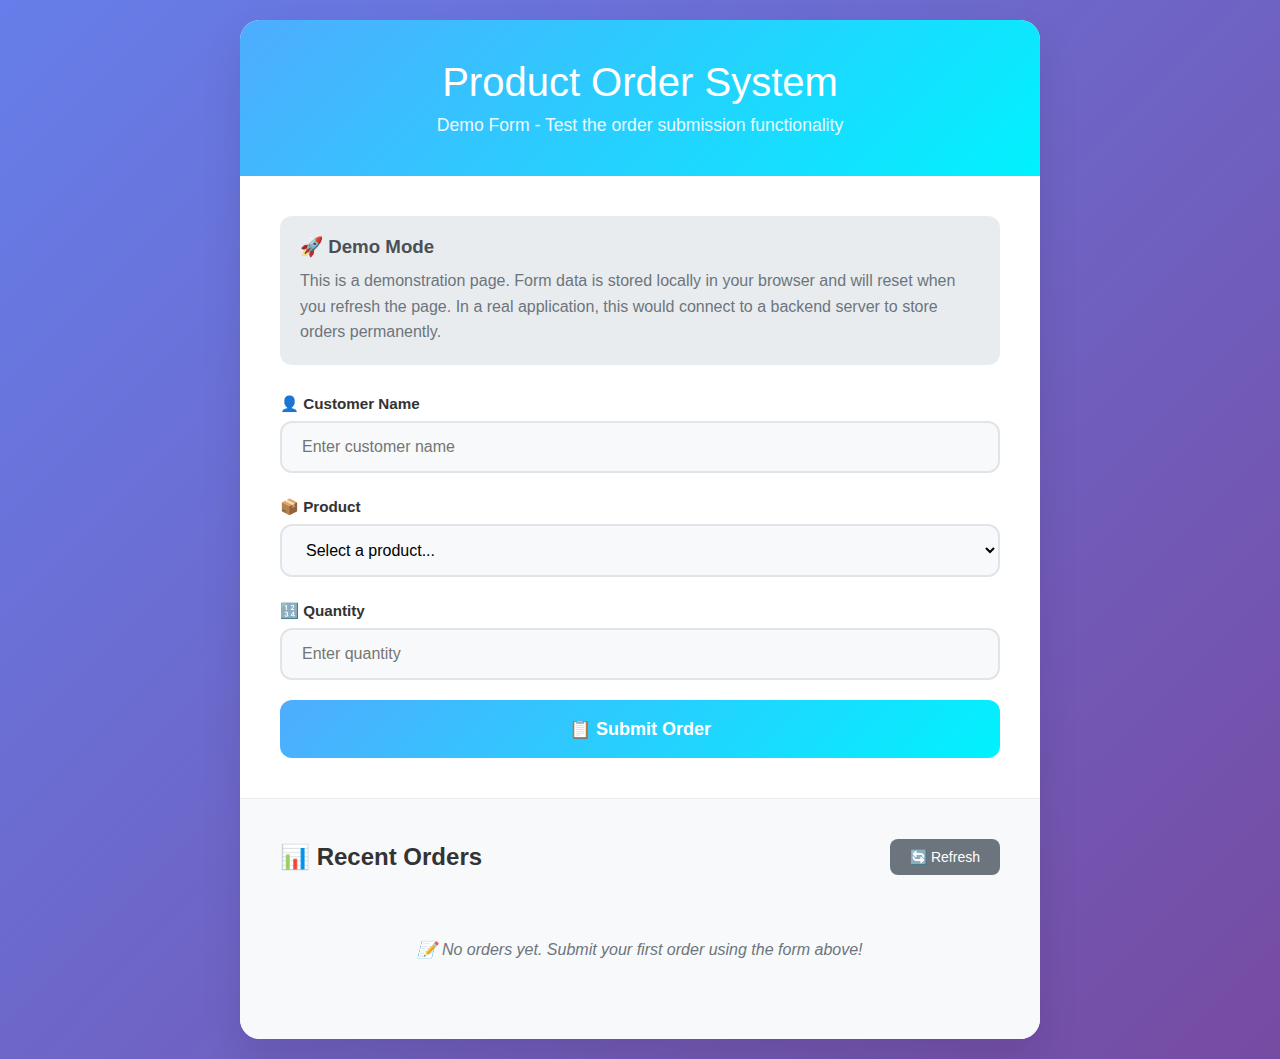
<file: public/form.html>
<!DOCTYPE html>
<html lang="en">
<head>
    <meta charset="UTF-8">
    <meta name="viewport" content="width=device-width, initial-scale=1.0">
    <title>Product Order Form - Demo</title>
    <style>
        * {
            margin: 0;
            padding: 0;
            box-sizing: border-box;
        }

        body {
            font-family: 'Segoe UI', Tahoma, Geneva, Verdana, sans-serif;
            background: linear-gradient(135deg, #667eea 0%, #764ba2 100%);
            min-height: 100vh;
            padding: 20px;
        }

        .container {
            max-width: 800px;
            margin: 0 auto;
            background: white;
            border-radius: 20px;
            box-shadow: 0 20px 40px rgba(0,0,0,0.1);
            overflow: hidden;
        }

        .header {
            background: linear-gradient(135deg, #4facfe 0%, #00f2fe 100%);
            padding: 40px;
            text-align: center;
            color: white;
        }

        .header h1 {
            font-size: 2.5rem;
            margin-bottom: 10px;
            font-weight: 300;
        }

        .header p {
            font-size: 1.1rem;
            opacity: 0.9;
        }

        .form-section {
            padding: 40px;
        }

        .form-grid {
            display: grid;
            gap: 25px;
        }

        .form-group {
            position: relative;
        }

        .form-group label {
            display: block;
            margin-bottom: 8px;
            font-weight: 600;
            color: #333;
            font-size: 0.95rem;
        }

        .form-group input,
        .form-group select {
            width: 100%;
            padding: 15px 20px;
            border: 2px solid #e1e5e9;
            border-radius: 12px;
            font-size: 16px;
            transition: all 0.3s ease;
            background: #f8f9fa;
        }

        .form-group input:focus,
        .form-group select:focus {
            outline: none;
            border-color: #4facfe;
            background: white;
            transform: translateY(-2px);
            box-shadow: 0 8px 20px rgba(79, 172, 254, 0.3);
        }

        .form-group input:hover,
        .form-group select:hover {
            border-color: #4facfe;
            background: white;
        }

        .submit-btn {
            width: 100%;
            padding: 18px;
            background: linear-gradient(135deg, #4facfe 0%, #00f2fe 100%);
            color: white;
            border: none;
            border-radius: 12px;
            font-size: 18px;
            font-weight: 600;
            cursor: pointer;
            transition: all 0.3s ease;
            margin-top: 20px;
        }

        .submit-btn:hover {
            transform: translateY(-2px);
            box-shadow: 0 10px 25px rgba(79, 172, 254, 0.4);
        }

        .submit-btn:active {
            transform: translateY(0);
        }

        .response {
            margin-top: 25px;
            padding: 20px;
            border-radius: 12px;
            display: none;
            animation: slideIn 0.3s ease-out;
        }

        @keyframes slideIn {
            from { opacity: 0; transform: translateY(-10px); }
            to { opacity: 1; transform: translateY(0); }
        }

        .success {
            background: linear-gradient(135deg, #a8edea 0%, #fed6e3 100%);
            color: #155724;
            border-left: 4px solid #28a745;
        }

        .error {
            background: linear-gradient(135deg, #ffecd2 0%, #fcb69f 100%);
            color: #721c24;
            border-left: 4px solid #dc3545;
        }

        .demo-info {
            background: #e9ecef;
            padding: 20px;
            border-radius: 12px;
            margin-bottom: 30px;
        }

        .demo-info h3 {
            color: #495057;
            margin-bottom: 10px;
        }

        .demo-info p {
            color: #6c757d;
            line-height: 1.6;
        }

        .orders-section {
            background: #f8f9fa;
            padding: 40px;
            border-top: 1px solid #e9ecef;
        }

        .orders-header {
            display: flex;
            justify-content: space-between;
            align-items: center;
            margin-bottom: 25px;
        }

        .orders-header h2 {
            color: #333;
            font-weight: 600;
        }

        .refresh-btn {
            padding: 10px 20px;
            background: #6c757d;
            color: white;
            border: none;
            border-radius: 8px;
            cursor: pointer;
            font-size: 14px;
            transition: background 0.3s ease;
        }

        .refresh-btn:hover {
            background: #5a6268;
        }

        .order-item {
            background: white;
            padding: 20px;
            margin-bottom: 15px;
            border-radius: 12px;
            border-left: 4px solid #4facfe;
            box-shadow: 0 2px 8px rgba(0,0,0,0.1);
            transition: transform 0.2s ease;
        }

        .order-item:hover {
            transform: translateX(5px);
        }

        .order-header {
            font-weight: 600;
            color: #333;
            margin-bottom: 8px;
        }

        .order-details {
            color: #6c757d;
            font-size: 0.95rem;
        }

        .no-orders {
            text-align: center;
            color: #6c757d;
            padding: 40px;
            font-style: italic;
        }

        @media (max-width: 600px) {
            .container {
                margin: 10px;
                border-radius: 15px;
            }

            .header {
                padding: 30px 20px;
            }

            .header h1 {
                font-size: 2rem;
            }

            .form-section, .orders-section {
                padding: 25px;
            }

            .orders-header {
                flex-direction: column;
                gap: 15px;
                align-items: stretch;
            }
        }
    </style>
</head>
<body>
    <div class="container">
        <div class="header">
            <h1>Product Order System</h1>
            <p>Demo Form - Test the order submission functionality</p>
        </div>
        
        <div class="form-section">
            <div class="demo-info">
                <h3>🚀 Demo Mode</h3>
                <p>This is a demonstration page. Form data is stored locally in your browser and will reset when you refresh the page. In a real application, this would connect to a backend server to store orders permanently.</p>
            </div>
            
            <form id="orderForm">
                <div class="form-grid">
                    <div class="form-group">
                        <label for="name">👤 Customer Name</label>
                        <input type="text" id="name" name="name" placeholder="Enter customer name" required>
                    </div>
                    
                    <div class="form-group">
                        <label for="product">📦 Product</label>
                        <select id="product" name="product" required>
                            <option value="">Select a product...</option>
                            <option value="MacBook Pro">💻 MacBook Pro - $1,299</option>
                            <option value="iPhone 15">📱 iPhone 15 - $799</option>
                            <option value="iPad Air">📱 iPad Air - $599</option>
                            <option value="Apple Watch">⌚ Apple Watch - $399</option>
                            <option value="AirPods Pro">🎧 AirPods Pro - $249</option>
                            <option value="Magic Mouse">🖱️ Magic Mouse - $99</option>
                            <option value="Magic Keyboard">⌨️ Magic Keyboard - $179</option>
                            <option value="Studio Display">🖥️ Studio Display - $1,599</option>
                        </select>
                    </div>
                    
                    <div class="form-group">
                        <label for="qty">🔢 Quantity</label>
                        <input type="number" id="qty" name="qty" min="1" max="100" placeholder="Enter quantity" required>
                    </div>
                </div>
                
                <button type="submit" class="submit-btn">
                    📋 Submit Order
                </button>
            </form>
            
            <div id="response" class="response"></div>
        </div>
        
        <div class="orders-section">
            <div class="orders-header">
                <h2>📊 Recent Orders</h2>
                <button onclick="loadOrders()" class="refresh-btn">🔄 Refresh</button>
            </div>
            <div id="ordersList"></div>
        </div>
    </div>

    <script>
        // Local storage for demo purposes
        let orders = JSON.parse(localStorage.getItem('demoOrders')) || [];
        let nextOrderId = orders.length > 0 ? Math.max(...orders.map(o => o.id)) + 1 : 1;

        document.getElementById('orderForm').addEventListener('submit', function(e) {
            e.preventDefault();
            
            // Get form data
            const formData = new FormData(this);
            const name = formData.get('name').trim();
            const product = formData.get('product').trim();
            const qty = parseInt(formData.get('qty'));
            
            const responseDiv = document.getElementById('response');
            
            // Validate input
            if (!name || !product || !qty || qty <= 0) {
                showResponse('error', 'Please fill in all fields with valid data.');
                return;
            }
            
            // Create order object
            const order = {
                id: nextOrderId++,
                name: name,
                product: product,
                quantity: qty,
                timestamp: new Date().toLocaleString(),
                status: 'Pending'
            };
            
            // Add to orders array
            orders.unshift(order); // Add to beginning
            
            // Keep only last 50 orders for demo
            if (orders.length > 50) {
                orders = orders.slice(0, 50);
            }
            
            // Save to localStorage
            localStorage.setItem('demoOrders', JSON.stringify(orders));
            
            // Show success message
            showResponse('success', `
                <div class="order-header">✅ Order Submitted Successfully!</div>
                <div class="order-details">
                    <strong>Order ID:</strong> #${order.id}<br>
                    <strong>Customer:</strong> ${order.name}<br>
                    <strong>Product:</strong> ${order.product}<br>
                    <strong>Quantity:</strong> ${order.quantity}<br>
                    <strong>Time:</strong> ${order.timestamp}
                </div>
            `);
            
            // Reset form
            this.reset();
            
            // Refresh orders list
            loadOrders();
            
            // Add some animation
            setTimeout(() => {
                const firstOrder = document.querySelector('.order-item');
                if (firstOrder) {
                    firstOrder.style.background = 'linear-gradient(135deg, #a8edea 0%, #fed6e3 100%)';
                    setTimeout(() => {
                        firstOrder.style.background = 'white';
                    }, 2000);
                }
            }, 100);
        });

        function showResponse(type, message) {
            const responseDiv = document.getElementById('response');
            responseDiv.className = `response ${type}`;
            responseDiv.innerHTML = message;
            responseDiv.style.display = 'block';
            
            // Auto-hide success messages after 5 seconds
            if (type === 'success') {
                setTimeout(() => {
                    responseDiv.style.display = 'none';
                }, 5000);
            }
        }

        function loadOrders() {
            const ordersList = document.getElementById('ordersList');
            
            if (orders.length > 0) {
                ordersList.innerHTML = orders.map(order => `
                    <div class="order-item">
                        <div class="order-header">
                            📋 Order #${order.id} - ${order.name}
                            <span style="float: right; font-size: 0.85em; color: #6c757d;">${order.timestamp}</span>
                        </div>
                        <div class="order-details">
                            <strong>Product:</strong> ${order.product} | 
                            <strong>Quantity:</strong> ${order.quantity} | 
                            <strong>Status:</strong> <span style="color: #fd7e14;">${order.status}</span>
                        </div>
                    </div>
                `).join('');
            } else {
                ordersList.innerHTML = `
                    <div class="no-orders">
                        📝 No orders yet. Submit your first order using the form above!
                    </div>
                `;
            }
        }

        // Add some interactivity to form fields
        document.querySelectorAll('input, select').forEach(field => {
            field.addEventListener('input', function() {
                if (this.value) {
                    this.style.borderColor = '#28a745';
                } else {
                    this.style.borderColor = '#e1e5e9';
                }
            });
        });

        // Load orders when page loads
        loadOrders();

        // Add a sample order for demo purposes if none exist
        if (orders.length === 0) {
            setTimeout(() => {
                orders = [
                    {
                        id: 1,
                        name: "Demo Customer",
                        product: "MacBook Pro",
                        quantity: 1,
                        timestamp: new Date().toLocaleString(),
                        status: "Completed"
                    }
                ];
                localStorage.setItem('demoOrders', JSON.stringify(orders));
                loadOrders();
            }, 1000);
        }
    </script>
</body>
</html>
</file>
